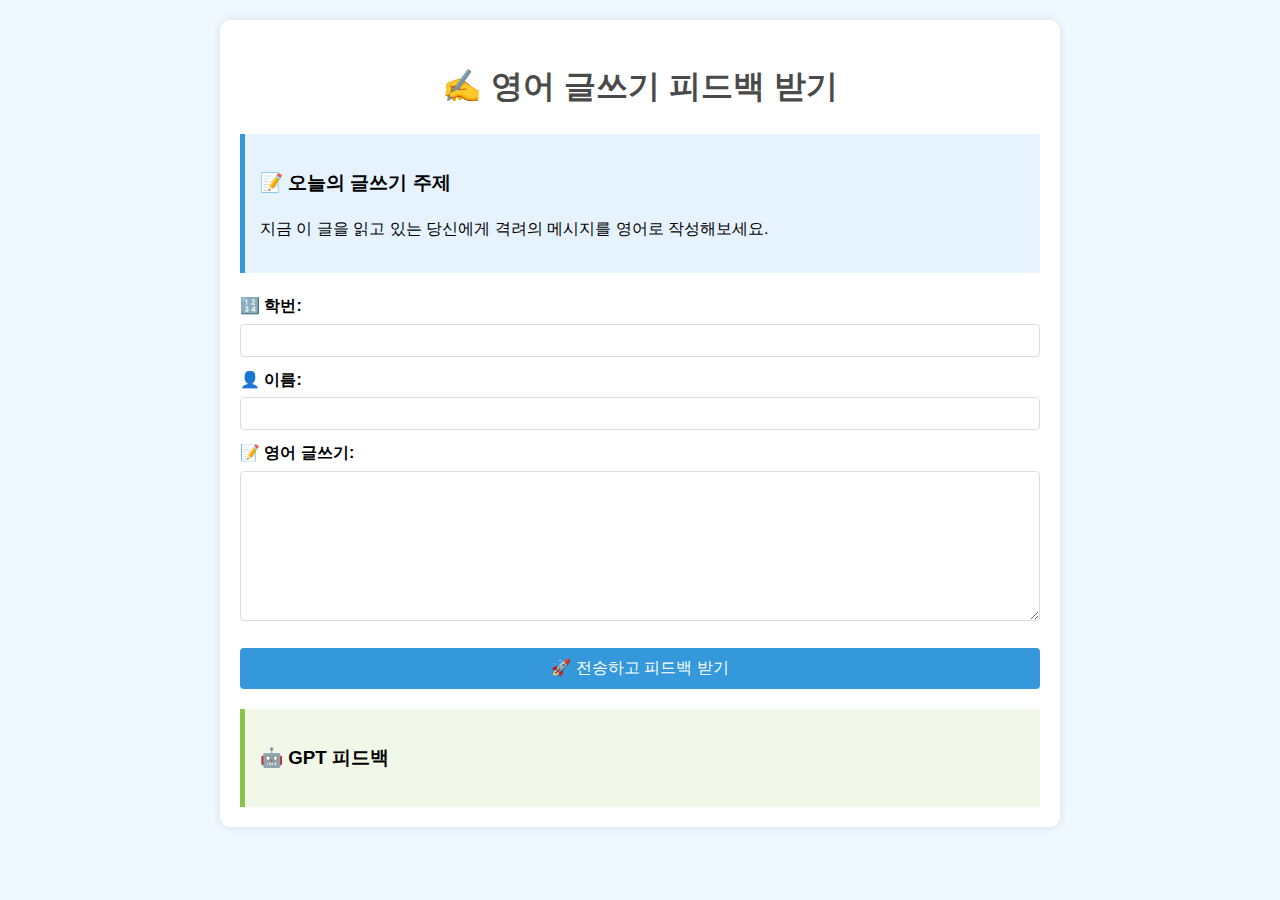
<file: gtj study.html>
<!DOCTYPE html>
<html lang="ko">
<head>
    <meta charset="UTF-8">
    <meta name="viewport" content="width=device-width, initial-scale=1.0">
    <title>✍️ 영어 글쓰기 피드백 받기</title>
    <style>
        body {
            font-family: 'Arial', sans-serif;
            line-height: 1.6;
            margin: 0;
            padding: 20px;
            background-color: #f0f8ff;
        }
        .container {
            max-width: 800px;
            margin: 0 auto;
            background-color: white;
            padding: 20px;
            border-radius: 10px;
            box-shadow: 0 0 10px rgba(0,0,0,0.1);
        }
        h1 {
            color: #4a4a4a;
            text-align: center;
        }
        .teacher-text {
            background-color: #e6f3ff;
            border-left: 5px solid #3498db;
            padding: 15px;
            margin-bottom: 20px;
        }
        label {
            display: block;
            margin-top: 10px;
            font-weight: bold;
        }
        input[type="text"], textarea {
            width: 100%;
            padding: 8px;
            margin-top: 5px;
            border: 1px solid #ddd;
            border-radius: 4px;
            box-sizing: border-box;
        }
        textarea {
            height: 150px;
        }
        button {
            display: block;
            width: 100%;
            padding: 10px;
            background-color: #3498db;
            color: white;
            border: none;
            border-radius: 4px;
            cursor: pointer;
            font-size: 16px;
            margin-top: 20px;
        }
        button:hover {
            background-color: #2980b9;
        }
        #feedback {
            margin-top: 20px;
            padding: 15px;
            background-color: #f1f8e9;
            border-left: 5px solid #8bc34a;
        }
    </style>
</head>
<body>
    <div class="container">
        <h1>✍️ 영어 글쓰기 피드백 받기</h1>
        
        <div class="teacher-text">
            <h3>📝 오늘의 글쓰기 주제</h3>
            <p id="teacherText">
                지금 이 글을 읽고 있는 당신에게 격려의 메시지를 영어로 작성해보세요.
            </p>
        </div>
        
        <form id="writingForm">
            <label for="studentId">🔢 학번:</label>
            <input type="text" id="studentId" name="studentId" required>
            
            <label for="studentName">👤 이름:</label>
            <input type="text" id="studentName" name="studentName" required>
            
            <label for="essay">📝 영어 글쓰기:</label>
            <textarea id="essay" name="essay" required></textarea>
            
            <button type="submit">🚀 전송하고 피드백 받기</button>
        </form>
        
        <div id="feedback">
            <h3>🤖 GPT 피드백</h3>
            <p>
                <!-- 여기에 GPT의 피드백이 표시됩니다 -->
            </p>
        </div>
    </div>

    <script>
        document.getElementById('writingForm').addEventListener('submit', function(e) {
            e.preventDefault();
            
            const studentId = document.getElementById('studentId').value;
            const studentName = document.getElementById('studentName').value;
            const essay = document.getElementById('essay').value;
            
            const webhookUrl = 'https://hook.us2.make.com/96py8yljf3big2d6bevuiit859bq8v05';
            
            document.getElementById('feedback').innerHTML = `
                <h3>🤖 GPT 피드백</h3>
                <p>피드백을 생성 중입니다... 잠시만 기다려주세요!</p>
            `;
            
            console.log('Sending data:', { studentId, studentName, essay });

            fetch(webhookUrl, {
                method: 'POST',
                headers: {
                    'Content-Type': 'application/json',
                },
                body: JSON.stringify({
                    studentId: studentId,
                    studentName: studentName,
                    essay: essay
                })
            })
            .then(response => response.text())
            .then(text => {
                console.log('Raw response text:', text);
                let feedbackContent = '';
                try {
                    const data = JSON.parse(text);
                    if (data.feedback) {
                        // 별점과 피드백 분리
                        const parts = data.feedback.split('\n');
                        const rating = parts[0].replace('별점:', '').trim();
                        const feedback = parts.slice(1).join('\n').replace('피드백:', '').trim();
                        
                        feedbackContent = `
                            <p><strong>별점:</strong> ${rating}</p>
                            <p><strong>피드백:</strong> ${feedback}</p>
                        `;
                    } else {
                        throw new Error('피드백 형식이 올바르지 않습니다.');
                    }
                } catch (error) {
                    console.error('Parsing error:', error);
                    // JSON 파싱에 실패한 경우, 텍스트에서 중괄호 제거 후 사용
                    feedbackContent = text.replace(/[{}]/g, '').replace('"feedback":', '').trim();
                    // 줄바꿈을 <br> 태그로 변환
                    feedbackContent = feedbackContent.replace(/\n/g, '<br>');
                }
                
                document.getElementById('feedback').innerHTML = `
                    <h3>🤖 GPT 피드백</h3>
                    ${feedbackContent}
                `;
            })
            .catch(error => {
                console.error('Fetch error:', error);
                document.getElementById('feedback').innerHTML = `
                    <h3>🤖 GPT 피드백</h3>
                    <p>오류가 발생했습니다: ${error.message}</p>
                `;
            });
        });
    </script>
</body>
</html>
</file>
